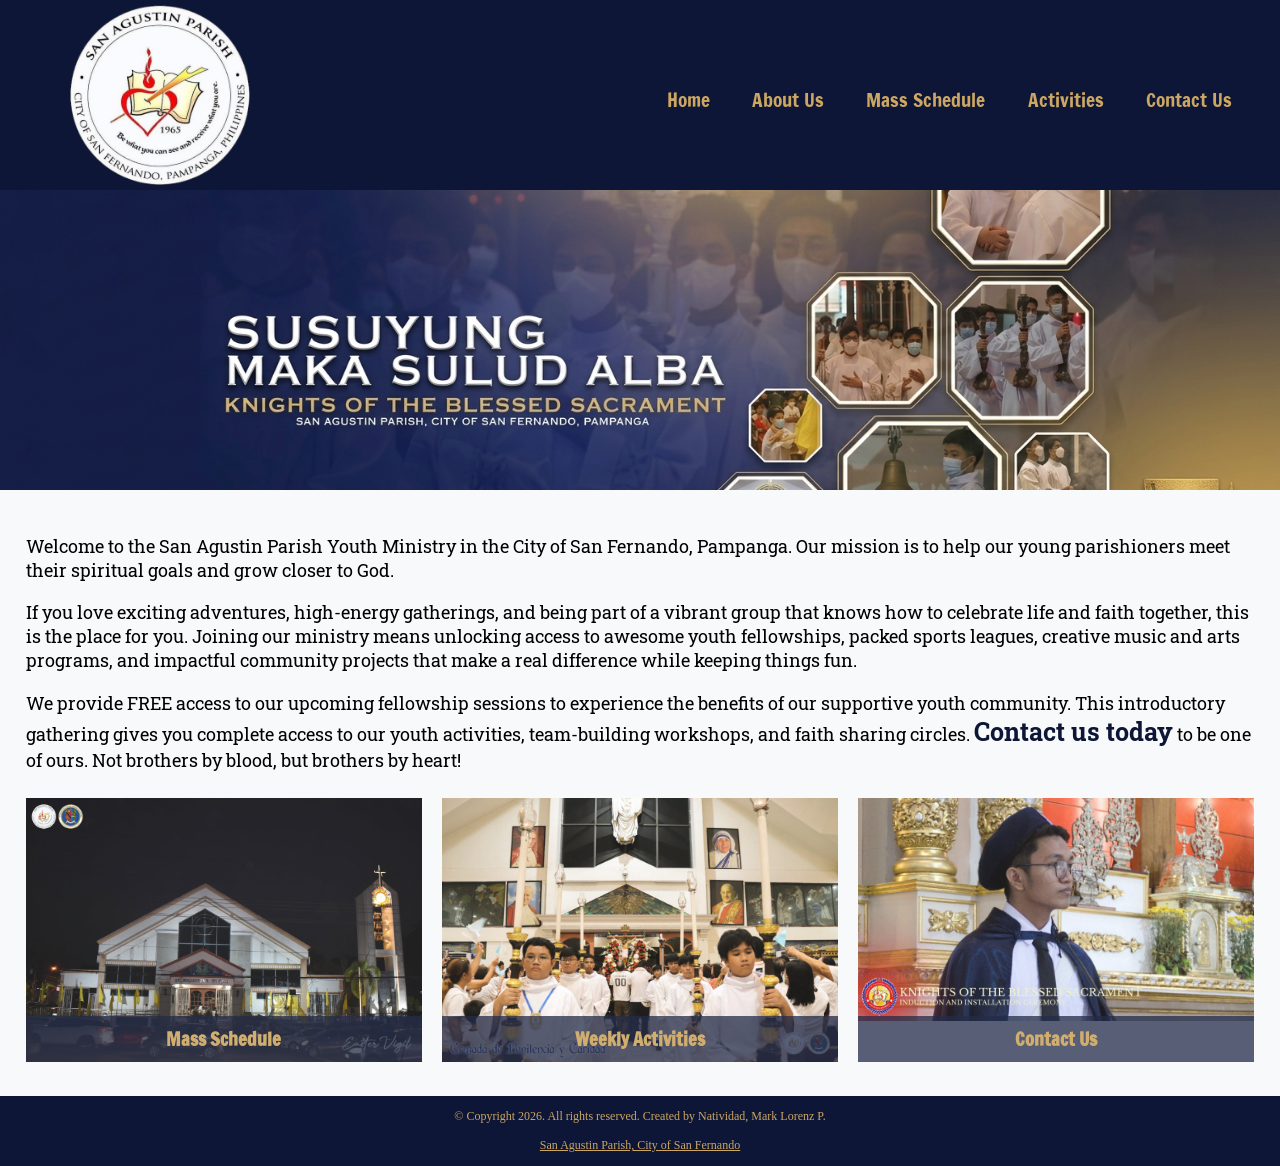
<file: index.html>
<!DOCTYPE html>
<html lang="en">
<head>
    <!--
        Full Name: Natividad, Mark Lorenz P.
        Section: WD-202
        Activity: Fitness Website (Own Version)
        Date: August 25, 2026
    -->
    <title>Knights of the Blessed Sacrament - San Agustin Regiment</title>
    <meta charset="utf-8">
    <meta name= "viewport" content="width=device-width, initial-scale=1.0"/>
    <link href="https://fonts.googleapis.com/css2?family=Francois+One&family=Roboto+Slab:wght@100..900&display=swap" rel="stylesheet">
    <link rel ="stylesheet" href="styles.css" type="text/css" />
</head>

<body>
    <div id = "container">
        <header>
            <a href = "index.html">
                <img src = "img/SAPlogo.png" alt = "Youth logo" />
            </a>
        </header>
        
        <nav>
            <ul>
                <li><a href = "index.html">Home</a> </li>
                <li><a href = "about.html">About Us</a> </li>
                <li><a href = "schedule.html">Mass Schedule</a></li>
                <li><a href = "activities.html">Activities</a></li> 
                <li><a href = "contact.html">Contact Us</a></li>
            </ul>
        </nav>

        <div id="hero" class="tablet-desktop">
            <img src="img/hero-image.png" alt="landscape church"/>
        </div>

        <main>
            <div class="mobile">
                <p>Welcome to the San Agustin Parish Youth Ministry in the City of San Fernando, Pampanga. Our mission is to help our young parishioners meet their spiritual goals and grow closer to God.</p>

                <h2>Want to be part of a Knights of the Blessed Sacrament?</h2>
                <p>Contact us today so you can be one of us!</p>
                <p class= "tel-link"><a href= "tel:045966-0977">(045) 966-0977</a></p>
                <h2>Ministry Hours</h2>
                <ul class="hours">
                    <li>Saturday: 8:00am - 11:00am(Meeting)</li>
                    <li>Saturday: Mass Schedule</li>
                    <li>Sunday: Mass Schedule</li>
                </ul>
                <h2>Visit us at:</h2>
                <p>2MX9+2FQ, MacArthur Hwy, San Fernando, Pampanga</p>
                <iframe src="https://www.google.com/maps/embed?pb=!1m18!1m12!1m3!1d3853.009527946302!2d120.66616404070314!3d15.047589266034953!2m3!1f0!2f0!3f0!3m2!1i1024!2i768!4f13.1!3m3!1m2!1s0x3396f71e5f4a9ceb%3A0x5288ed6552afcb68!2sSan%20Agustin%20Parish%20Church%20-%20City%20of%20San%20Fernando%2C%20Pampanga!5e0!3m2!1sen!2sph!4v1783678637666!5m2!1sen!2sph" width="600" height="450" allowfullscreen="" loading="lazy" referrerpolicy="strict-origin-when-cross-origin" class="map"></iframe>
            </div>

            
            <div class="tablet-desktop">
                <p>Welcome to the San Agustin Parish Youth Ministry in the City of San Fernando, Pampanga. Our mission is to help our young parishioners meet their spiritual goals and grow closer to God.</p>

                <p>If you love exciting adventures, high-energy gatherings, and being part of a vibrant group that knows how to celebrate life and faith together, this is the place for you. Joining our ministry means unlocking access to awesome youth fellowships, packed sports leagues, creative music and arts programs, and impactful community projects that make a real difference while keeping things fun.</p>

                <p>We provide FREE access to our upcoming fellowship sessions to experience the benefits of our supportive youth community. This introductory gathering gives you complete access to our youth activities, team-building workshops, and faith sharing circles. <span class="action">Contact us today</span> to be one of ours. Not brothers by blood, but brothers by heart!</p>

            </div>

            <div class="grid">
                <figure class="frame">
                    <a href="schedule.html"><img src="img/mass schedule.jpg" alt="Mass Schedule"></a>
                    <figcaption class="pic-text">Mass Schedule</figcaption>
                </figure>

                <figure class="frame">
                    <a href="activities.html"><img src="img/activities.jpg" alt="Weekly Activities"></a>
                    <figcaption class="pic-text">Weekly Activities</figcaption>
                </figure>

                <figure class="frame">
                    <a href="contact.html"><img src="img/mentor.png" alt="Join Us Today"></a>
                    <figcaption class="pic-text">Contact Us</figcaption>
                </figure>
            </div>
        </main>

        <footer>
            <p>&copy; Copyright 2026. All rights reserved. Created by Natividad, Mark Lorenz P.</p>
            <p><a href = "mailto:sanagustinparish2021csfp@gmail.com">San Agustin Parish, City of San Fernando</a></p>
        </footer>
    </div>
</body>

</html>
</file>
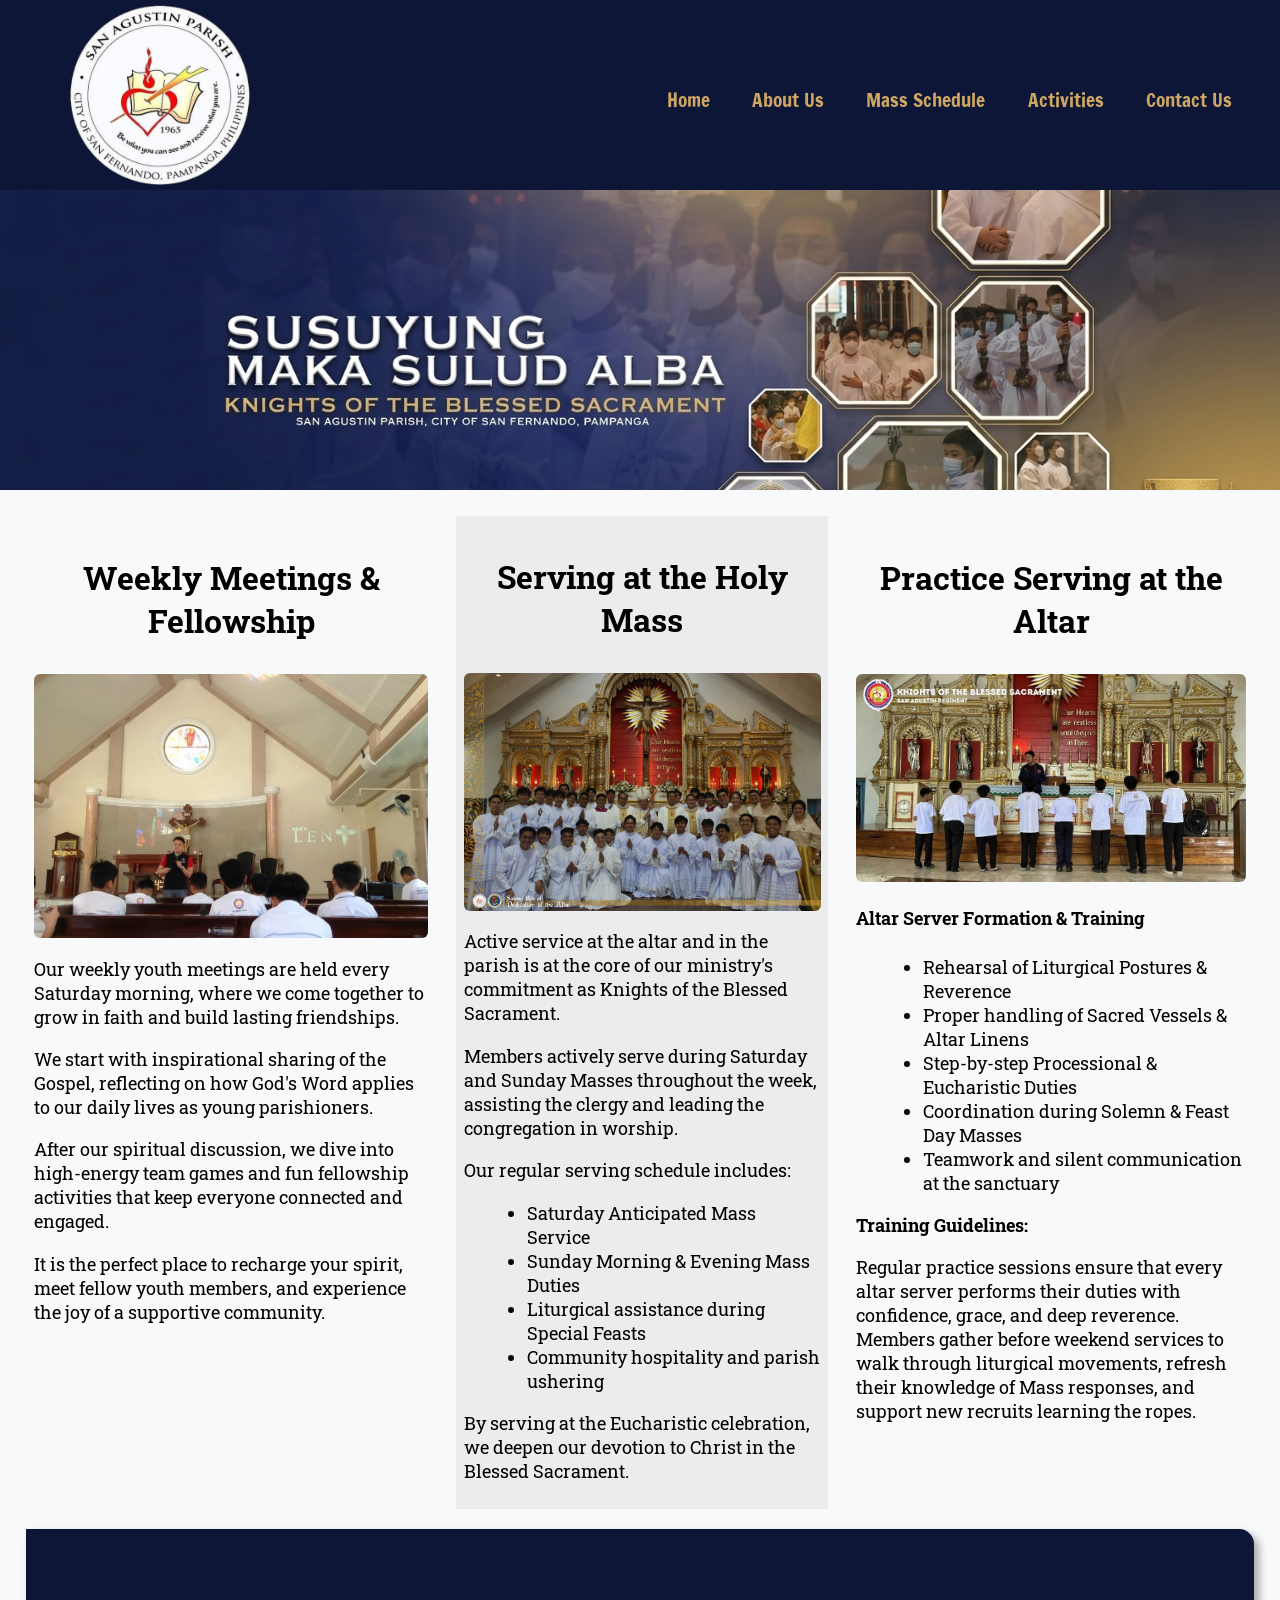
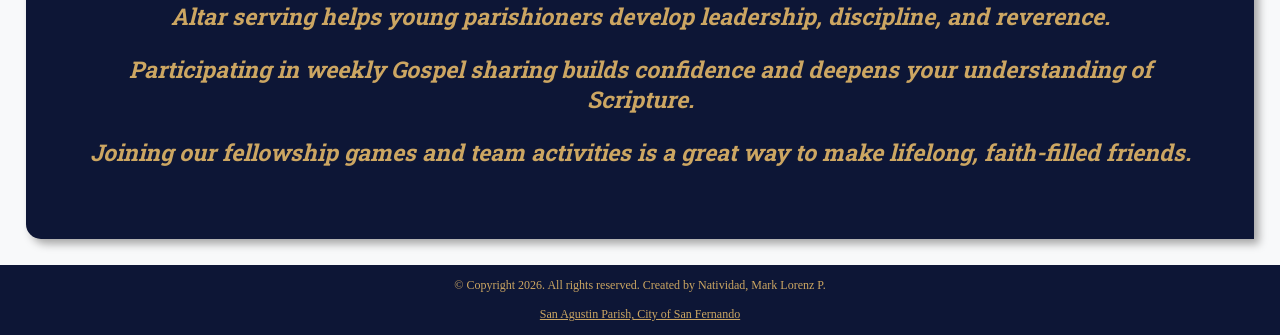
<file: activities.html>
<!DOCTYPE html>
<html lang="en">
<head>
    <!--
        Full Name: Natividad, Mark Lorenz P.
        Section: WD-202
        Activity: Fitness Website (Own Version)
        Date: August 25, 2026
    -->
    <title>Knights of the Blessed Sacrament - San Agustin Regiment</title>
    <meta charset="utf-8">
    <meta name="viewport" content="width=device-width, initial-scale=1.0">
    <link href="https://fonts.googleapis.com/css2?family=Francois+One&family=Roboto+Slab:wght@100..900&display=swap" rel="stylesheet">
    <link rel="stylesheet" href="styles.css" type="text/css">
</head>

<body>
    <div id="container">
        <header>
            <a href="index.html">
                <img src="img/SAPlogo.png" alt="Youth logo">
            </a>
        </header>

        <nav>
            <ul>
                <li><a href="index.html">Home</a></li>
                <li><a href="about.html">About Us</a></li>
                <li><a href="schedule.html">Mass Schedule</a></li>
                <li><a href="activities.html">Activities</a></li>
                <li><a href="contact.html">Contact Us</a></li>
            </ul>
        </nav>

        <div id="hero">
            <img src="img/hero-image.png" alt="landscape church">
        </div>

        <main class="grid">
            <article>
                <h3>Weekly Meetings & Fellowship</h3>
                <img src="img/Meeting.jpg" alt="Youth Fellowship and Games" class="round">
                <p>Our weekly youth meetings are held every Saturday morning, where we come together to grow in faith and build lasting friendships.</p>
                <p>We start with inspirational sharing of the Gospel, reflecting on how God's Word applies to our daily lives as young parishioners.</p>
                <p>After our spiritual discussion, we dive into high-energy team games and fun fellowship activities that keep everyone connected and engaged.</p>
                <p>It is the perfect place to recharge your spirit, meet fellow youth members, and experience the joy of a supportive community.</p>
            </article>

            <article>
                <h3>Serving at the Holy Mass</h3>
                <img src="img/Holy Mass.jpg" alt="Serving at Church" class="round">
                <p>Active service at the altar and in the parish is at the core of our ministry's commitment as Knights of the Blessed Sacrament.</p>
                <p>Members actively serve during Saturday and Sunday Masses throughout the week, assisting the clergy and leading the congregation in worship.</p>
                <p>Our regular serving schedule includes:</p>
                <ul>
                    <li>Saturday Anticipated Mass Service</li>
                    <li>Sunday Morning & Evening Mass Duties</li>
                    <li>Liturgical assistance during Special Feasts</li>
                    <li>Community hospitality and parish ushering</li>
                </ul>
                <p>By serving at the Eucharistic celebration, we deepen our devotion to Christ in the Blessed Sacrament.</p>
            </article>

            <article>
                <h3>Practice Serving at the Altar</h3>
                <img src="img/practice.jpg" alt="Practice serving at the altar" class="round">
                <h4>Altar Server Formation & Training</h4>
                <ul>
                    <li>Rehearsal of Liturgical Postures & Reverence</li>
                    <li>Proper handling of Sacred Vessels & Altar Linens</li>
                    <li>Step-by-step Processional & Eucharistic Duties</li>
                    <li>Coordination during Solemn & Feast Day Masses</li>
                    <li>Teamwork and silent communication at the sanctuary</li>
                </ul>
                <p><b>Training Guidelines:</b></p>
                <p>Regular practice sessions ensure that every altar server performs their duties with confidence, grace, and deep reverence. Members gather before weekend services to walk through liturgical movements, refresh their knowledge of Mass responses, and support new recruits learning the ropes.</p>
            </article>

            <aside class="tablet-desktop grid-item4">
                <p>Altar serving helps young parishioners develop leadership, discipline, and reverence.</p>
                <p>Participating in weekly Gospel sharing builds confidence and deepens your understanding of Scripture.</p>
                <p>Joining our fellowship games and team activities is a great way to make lifelong, faith-filled friends.</p>
            </aside>

        </main>


        <footer>
            <p>&copy; Copyright 2026. All rights reserved. Created by Natividad, Mark Lorenz P.</p>
            <p><a href="mailto:sanagustinparish2021csfp@gmail.com">San Agustin Parish, City of San Fernando</a></p>
        </footer>

    </div>

</body>
</html>
</file>
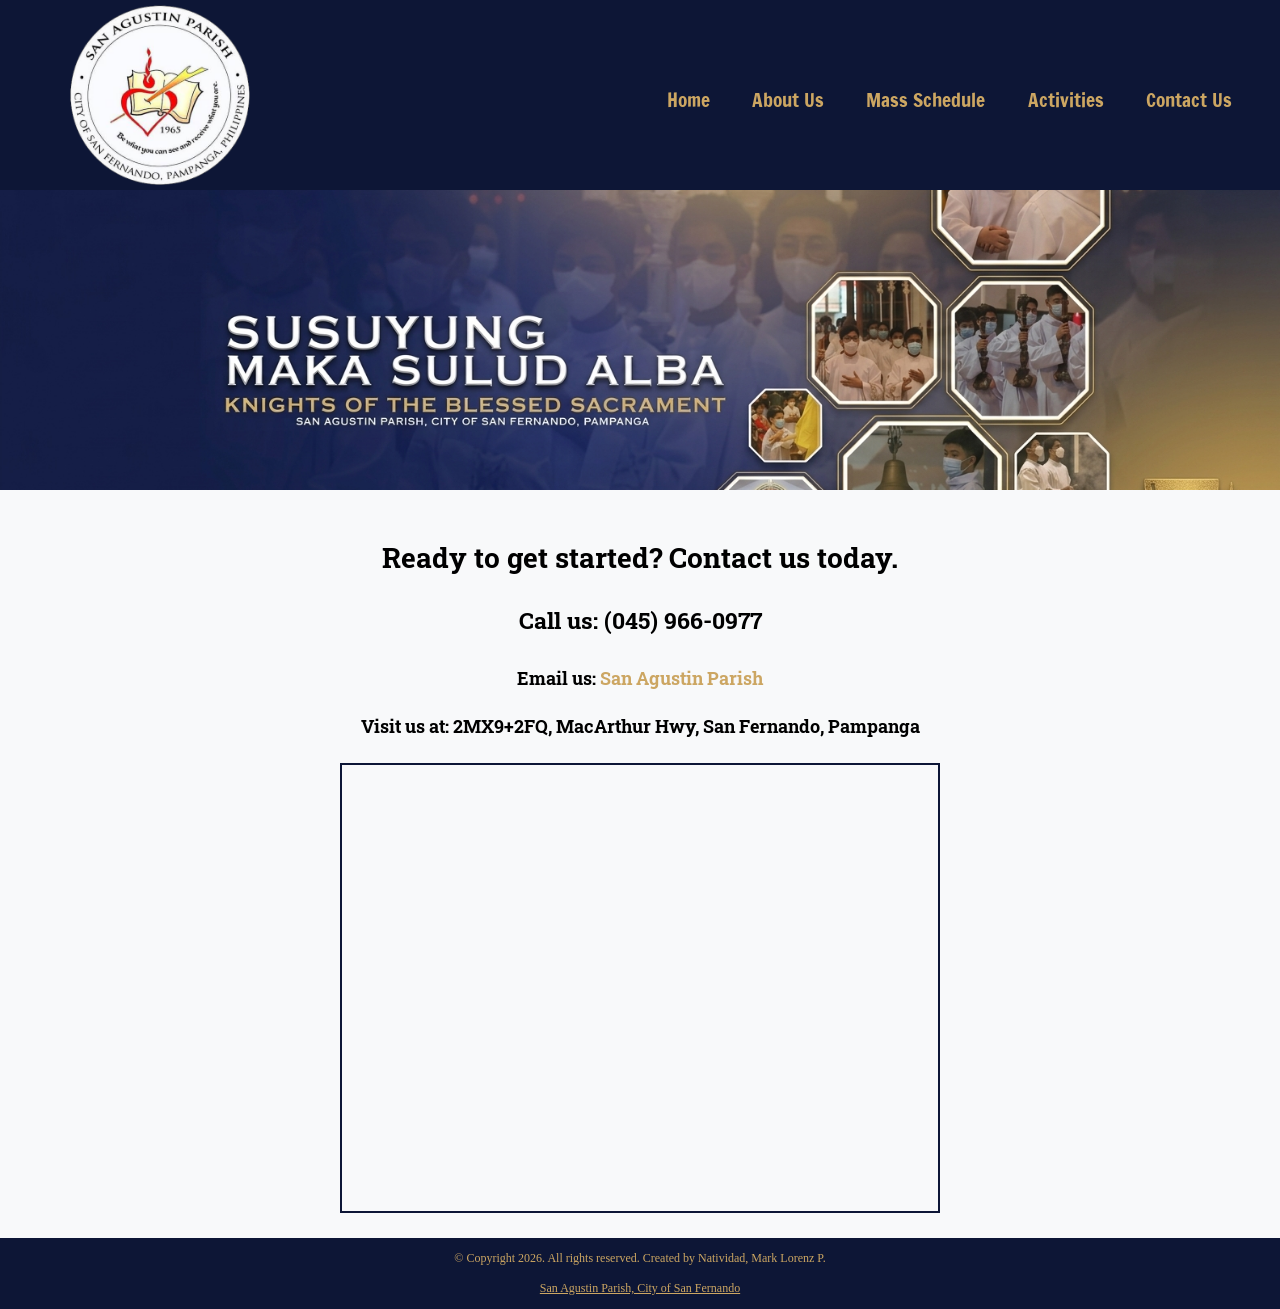
<file: contact.html>
<!DOCTYPE html>
<html lang="en">
<head>
    <!--
        Full Name: Natividad, Mark Lorenz P.
        Section: WD-202
        Activity: Fitness Website (Own Version)
        Date: August 25,2026
        -->
    <title>Knights of the Blessed Sacrament - San Agustin Regiment</title>
    <meta charset="utf-8">
    <meta name= "viewport" content="width=device-width, initial-scale=1.0"/>
    <link href="https://fonts.googleapis.com/css2?family=Francois+One&family=Roboto+Slab:wght@100..900&display=swap" rel="stylesheet">
    <link rel ="stylesheet" href="styles.css" type="text/css" />
</head>

<body>
    <div id = "container">
        <header>
            <a href = "index.html">
                <img src = "img/SAPlogo.png" alt = "Youth logo"/>
            </a>
        </header>
        
        <nav>
            <ul>
                <li><a href = "index.html">Home</a> </li>
                <li><a href = "about.html">About Us</a> </li>
                <li><a href = "schedule.html">Mass Schedule</a></li>
                <li><a href = "activities.html">Activities</a></li> 
                <li><a href = "contact.html">Contact Us</a></li>
            </ul>
        </nav>

        <div id="hero">
            <img src="img/hero-image.png" alt="landscape church"/>
        </div>

        <main>
            <div id = "contact">
                <h2>Ready to get started? Contact us today.</h2>
                <h4 class="mobile tel-link">Call us: <a href = "tel:045966-0977">(045) 966-0977</a></h4>

                <h4 class="tablet-desktop tel-num">Call us: (045) 966-0977</h4>

                <h4>Email us: <a href ="mailto:sanagustinparish2021csfp@gmail.com" class="contact-email-link">San Agustin Parish</a></h4>
                    
                <h4>Visit us at: 2MX9+2FQ, MacArthur Hwy, San Fernando, Pampanga</h4>
                <iframe src="https://www.google.com/maps/embed?pb=!1m18!1m12!1m3!1d3853.009527946302!2d120.66616404070314!3d15.047589266034953!2m3!1f0!2f0!3f0!3m2!1i1024!2i768!4f13.1!3m3!1m2!1s0x3396f71e5f4a9ceb%3A0x5288ed6552afcb68!2sSan%20Agustin%20Parish%20Church%20-%20City%20of%20San%20Fernando%2C%20Pampanga!5e0!3m2!1sen!2sph!4v1783678637666!5m2!1sen!2sph" width="600" height="450" allowfullscreen="" loading="lazy" referrerpolicy="strict-origin-when-cross-origin" class="map"></iframe>

            </div>
        </main>

        <footer>
            <p>&copy; Copyright 2026. All rights reserved. Created by Natividad, Mark Lorenz P.</p>
            <p><a href = "mailto:sanagustinparish2021csfp@gmail.com">San Agustin Parish, City of San Fernando</a></p>
        </footer>
    </div>
</body>

</html>
</file>
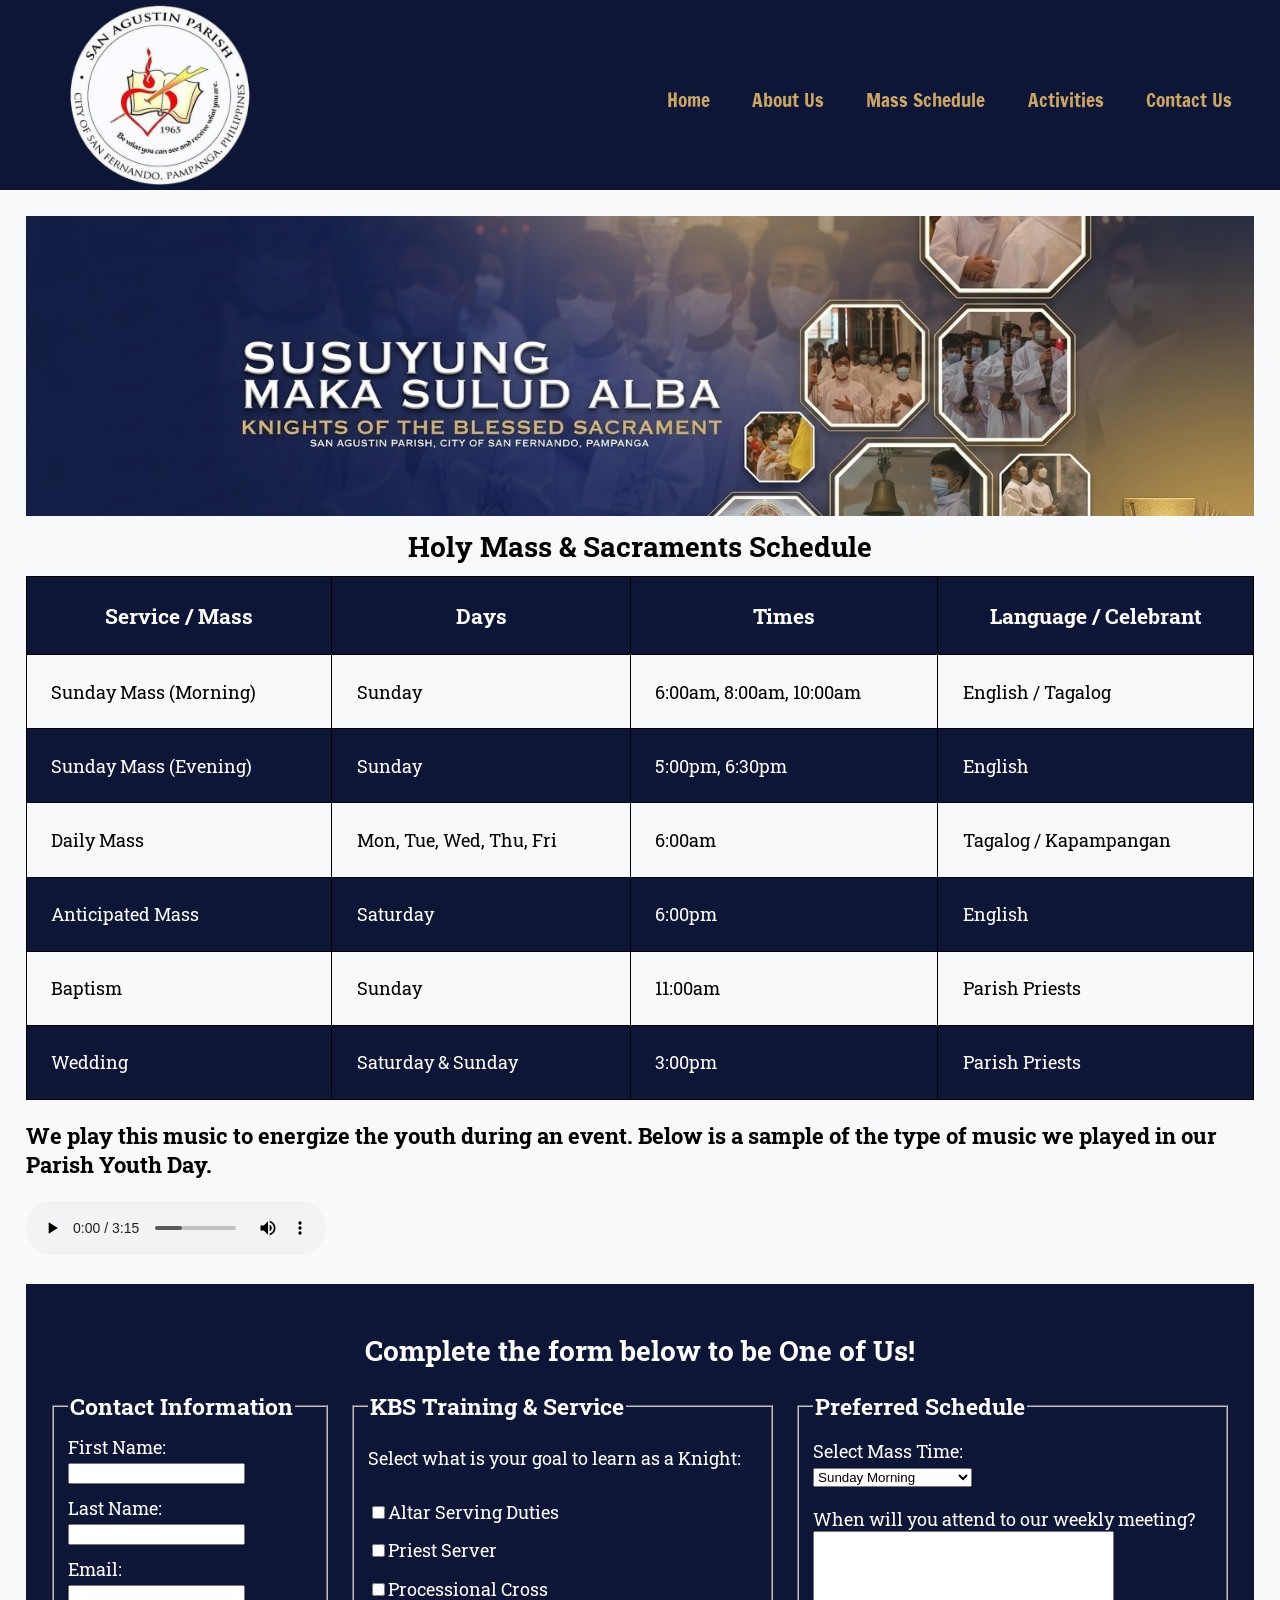
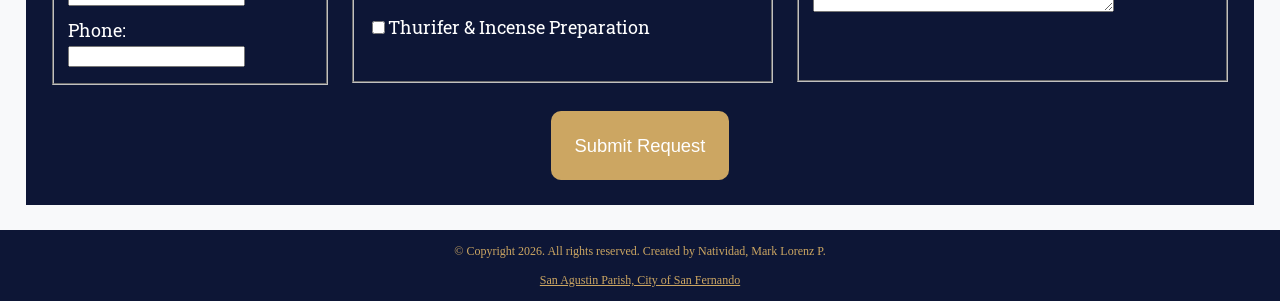
<file: schedule.html>
<!DOCTYPE html>
<html lang="en">
<head>
    <!--Full Name: Natividad, Mark Lorenz P.
        Section: WD-202
        Activity: Fitness Website (Own Version)
        Date: August 25,2026
        -->
    <title>Knights of the Blessed Sacrament - San Agustin Regiment</title>
    <meta charset="utf-8">
    <meta name= "viewport" content="width=device-width, initial-scale=1.0"/>
    <link href="https://fonts.googleapis.com/css2?family=Francois+One&family=Roboto+Slab:wght@100..900&display=swap" rel="stylesheet">
    <link rel ="stylesheet" href="styles.css" type="text/css" />
    <link rel="preconnect" href="https://fonts.googleapis.com">
	<link rel="preconnect" href="https://fonts.gstatic.com" crossorigin>
	<link href="https://fonts.googleapis.com/css2?family=Francois+One&family=Roboto+Slab&display=swap" rel="stylesheet">
	<link rel="shortcut icon" href="images/favicon.ico">
	<link rel="icon" type="image/png" sizes="32x32" href="images/favicon-32.png">
	<link rel="apple-touch-icon" sizes="180x180" href="images/apple-touch-icon.png">
	<link rel="icon" sizes="192x192" href="images/android-chrome-192.png">
</head>

<body>
    <div id = "container">
        <header>
            <a href = "index.html">
                <img src = "img/SAPlogo.png" alt = "Youth logo"/>
            </a>
        </header>

        <nav>
            <ul>
                <li><a href = "index.html">Home</a> </li>
                <li><a href = "about.html">About Us</a> </li>
                <li><a href = "schedule.html">Mass Schedule</a></li>
                <li><a href = "activities.html">Activities</a></li> 
                <li><a href = "contact.html">Contact Us</a></li>
            </ul>
        </nav>

        <main>
            <div id="hero" class="tablet-desktop">
                <img src="img/hero-image.png" alt="landscape church"/>
            </div>
			
			<div class="mobile">
				<h3>Holy Mass Schedule</h3>
				<p>Sunday Morning Mass: Sun 6:00am, 8:00am &amp; 10:00 am</p> 
				<p>Sunday Evening Mass: Sun 5:00pm &amp; 6:30pm</p> 
				<p>Weekdays Mass: Mon-Fri 6:00am</p>
				<p>Saturday Anticipated: Sat 6:00pm</p>
				<p>Baptism: Sunday 11:00am</p>
				<p>Wedding: Saturday &amp; Sunday 3:00pm</p>

			</div>
			
			<div class="tablet-desktop">
				<table>
					<caption>Holy Mass & Sacraments Schedule</caption>
					<tr>
						<th>Service / Mass</th>
						<th>Days</th>
						<th>Times</th>
						<th>Language / Celebrant</th>
					</tr>
					<tr>
						<td>Sunday Mass (Morning)</td>
						<td>Sunday</td>
						<td>6:00am, 8:00am, 10:00am</td>
						<td>English / Tagalog</td>
					</tr>
					<tr>
						<td>Sunday Mass (Evening)</td>
						<td>Sunday</td>
						<td>5:00pm, 6:30pm</td>
						<td>English</td>
					</tr>
					<tr>
						<td>Daily Mass</td>
						<td>Mon, Tue, Wed, Thu, Fri</td>
						<td>6:00am</td>
						<td>Tagalog / Kapampangan</td>
					</tr>
					<tr>
						<td>Anticipated Mass</td>
						<td>Saturday</td>
						<td>6:00pm</td>
						<td>English</td>
					</tr>
					<tr>
						<td>Baptism</td>
						<td>Sunday</td>
						<td>11:00am</td>
						<td>Parish Priests</td>
					</tr>

                    <tr>
						<td>Wedding</td>
						<td>Saturday &amp; Sunday</td>
						<td>3:00pm</td>
						<td>Parish Priests</td>
					</tr>
					
				</table>
			</div>
			
			<div id="music-sample">
				<h3>We play this music to energize the youth during an event. Below is a sample of the type of music we played in our Parish Youth Day.</h3>

				<audio controls>
					<source src="media/acym_audio.mp3" type="audio/mp3" />
					<source src="media/acym_audio.ogg" type="audio/ogg" />
					
					<p>Your browser does not support the audio element.</p>
				</audio>
			</div>
			
			<div id="form">
				<h2>Complete the form below to be One of Us!</h2>
				
				<form class="form-grid">
					<fieldset>
						<legend>Contact Information</legend>
						<label for="ffname">First Name:</label>
						<input type="text" id="ffname" name="ffname" required />
						
						<label for="lname">Last Name:</label>
	    					<input type="text" id="lname" name="lname" required />
						
						<label for="email">Email:</label>
						<input type="email" id="email" name="email" required />
						
						<label for="phone">Phone:</label>
						<input type="tel" id="phone" name="phone" required />
					</fieldset>
					
					<fieldset>
                        <legend>KBS Training & Service</legend>
                        <p>Select what is your goal to learn as a Knight:</p>
                        
                        <label for="altar-serving">
                            <input type="checkbox" name="learning" id="altar-serving" value="Altar Serving">Altar Serving Duties</label>
                        
                        <label for="Server">
                            <input type="checkbox" name="learning" id="Server" value="Server">Priest Server</label>
                        
                        <label for="processional">
                            <input type="checkbox" name="learning" id="processional" value="Processional Cross">Processional Cross</label>
                        
                        <label for="incense-incensation">
                            <input type="checkbox" name="learning" id="incense-incensation" value="Thurifer Duties">Thurifer & Incense Preparation</label>
                    </fieldset>
					
					<fieldset>
						<legend>Preferred Schedule</legend>
						<label for="reference">Select Mass Time:</label>
						<select name="reference" id="reference">
							<option value="sun_am">Sunday Morning</option>
							<option value="sun_pm">Sunday Evening</option>
							<option value="weekday">Weekday Mass</option>
							<option value="sat">Saturday Anticipated</option>
							<option value="other">Other / Special Service</option>
						</select>
						
						<label for="questions">When will you attend to our weekly meeting?</label>
						<textarea id="questions" name="questions" rows="5" cols="35"></textarea>
					</fieldset>
					
					<input type="submit" id="submit" value="Submit Request" class="btn" />
				</form>
			</div>

        </main>

        <footer>
            <p>&copy; Copyright 2026. All rights reserved. Created by Natividad, Mark Lorenz P.</p>
            <p><a href = "mailto:sanagustinparish2021csfp@gmail.com">San Agustin Parish, City of San Fernando</a></p>
        </footer>
    </div>
</body>

</html>
</file>
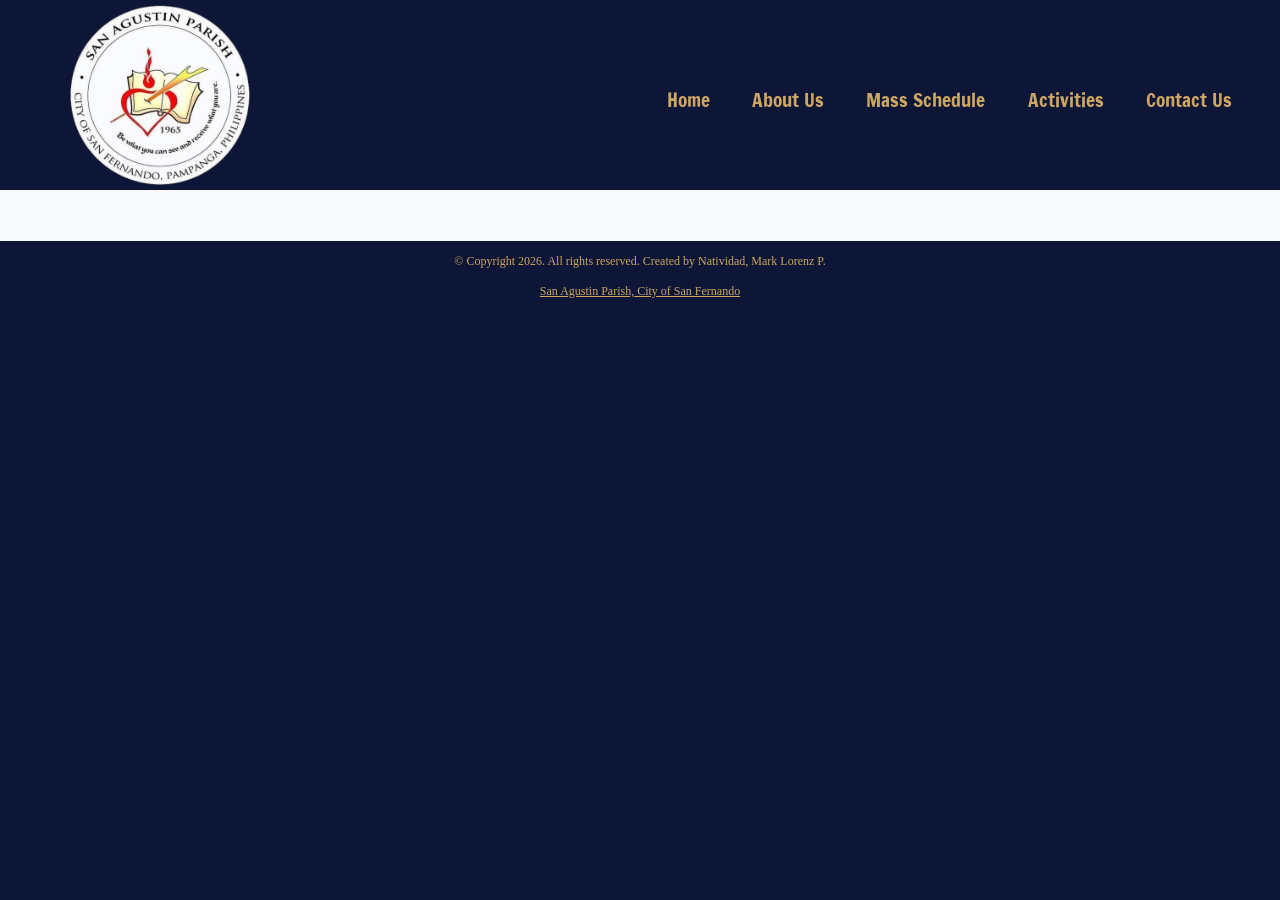
<file: template.html>
<!DOCTYPE html>
<html lang="en">
<head>
    <!--Full Name: Natividad, Mark Lorenz P.
        Section: WD-202
        Activity: Fitness Website (Own Version)
        Date: August 25,2026
        -->
    <title>Knights of the Blessed Sacrament - San Agustin Regiment</title>
    <meta charset="utf-8">
    <meta name= "viewport" content="width=device-width, initial-scale=1.0"/>
    <link href="https://fonts.googleapis.com/css2?family=Francois+One&family=Roboto+Slab:wght@100..900&display=swap" rel="stylesheet">
    <link rel ="stylesheet" href="styles.css" type="text/css" />
</head>

<body>
    <div id = "container">
        <header>
            <a href = "index.html">
                <img src = "img/SAPlogo.png" alt = "Youth logo"/>
            </a>
        </header>

        <nav>
            <ul>
                <li><a href = "index.html">Home</a> </li>
                <li><a href = "about.html">About Us</a> </li>
                <li><a href = "schedule.html">Mass Schedule</a></li>
                <li><a href = "activities.html">Activities</a></li> 
                <li><a href = "contact.html">Contact Us</a></li>
            </ul>
        </nav>

        <main>

        </main>

        <footer>
            <p>&copy; Copyright 2026. All rights reserved. Created by Natividad, Mark Lorenz P.</p>
            <p><a href = "mailto:sanagustinparish2021csfp@gmail.com">San Agustin Parish, City of San Fernando</a></p>
        </footer>
    </div>
</body>

</html>
</file>
<file: styles.css>
/* CSS styles for Forward Fitness (own version) */

/* 
   Author: Natividad, Mark Lorenz P.
   Section: WD-202
   Date: August 25, 2026
*/

/* CSS Reset */
body, header, nav, main, footer, h1, div, img, ul, figure, figcaption, section, article, aside, audio, video{
    margin: 0;
    padding: 0;
    border: 0;
}

/* CSS styles for body and images */
body{
    background-color: #0D1636;
}

img, video{
    max-width: 100%;
    display: block;
}

video{
    margin: 0 auto 4%;
}

/* Style rule for box sizing applies to all elements */
*{
    box-sizing: border-box;
}

/* ========================================================================== */
/* STYLE RULES FOR MOBILE VIEWPORT */

/* CSS styles for header */
header{
    position: relative;
    background-color: #0D1636;
    height: 190px;
}

header img{
    margin: 0 auto;
    max-height: 100%;
    width: auto;
}

/* CSS styles for navigation area */
nav{
    padding: 1%;
    margin-bottom: 1%;
}

nav ul{
    list-style-type: none;
    text-align: center;
    padding-left: 0;
}

nav li{
    font-size: 1.5em;
    font-family: 'Francois One', sans-serif;
    border-top: 1px solid #CCA662;
}

nav li:first-child{
    border-top: none;
}

nav li a{
    display: block;
    color: #CCA662;
    padding: 0.5em;
    text-decoration: none;
}

/* ========================================================================== */
/* Show mobile class, hide tablet-desktop class */
.mobile{
    display: block;
}

.tablet-desktop{
    display: none;
}

/* CSS styles for the main section */
main{
    clear: left;
    background-color: #F8F9FA;
    padding: 2%;
    font-size: 1.15em;
    font-family: 'Roboto Slab', serif;
}


.mobile h3{
    text-shadow: 5px 5px 5px #cccccc;
}

article{
    padding: 2%;
}

article h2, article h3{
    text-align: center;
}

article img{
    margin: 0 auto;
}

article ul{
    margin-left: 10%;
}

article:nth-of-type(2){
    background-color: rgba(204, 204, 204, 0.3);
}

.tel-link{
    background-color: #0D1636;
    padding: 2%;
    margin: 0 auto;
    width: 80%;
    text-align: center;
    border-radius: 5px;
    color: #CCA662;
}

.hours{
    display: table;
    margin: 0 auto;
    text-align: left;
    padding-left: 0;
}

.tel-link a{
    color: #CCA662;
    text-decoration: none;
    font-size: 1.5em;
    display: block;
}

main ul{
    padding-left: 1.5em;
}

section{
    font-size: 1.25em;
    font-weight: bold;
    text-shadow: 2px 2px 4px #cccccc;
}

#Faith, #Fellowship, #Mentorship{
    margin: 0 2%;
}

.round{
    border-radius: 6px;
}

#contact{
    text-align: center;
}

#contact .contact-email-link{
    color: #CCA662;
    text-decoration: none;
}

.action{
    font-size: 1.35em;
    color: #0D1636;
    font-weight: bold;
}

.frame{
    position: relative;
    max-width: 450px;
    margin: 2% auto;
}

.pic-text{
    position: absolute;
    bottom: 0;
    background: rgba(13, 22, 54, 0.75);
    color: #CCA662;
    width: 100%;
    text-align: center;
    font-family: 'Francois One', sans-serif;
    font-size: 1.5em;
    font-weight: bold;
    padding: 5px 0;
}

.external-link{
    color: #0D1636;
    font-weight: bold;
    text-decoration: none;
}

.map{
    border: 2px solid #0D1636;
    width: 95%;
    max-width: 100%;
    height: 500px;
    display: block;
    margin: 0 auto;
}

#form{
    margin-top: 2%;
    background-color: #0D1636;
    padding: 2%;
    color: white;
}

#form h2{
    text-align: center;
    color: white;
}

/* I added this for my custom hero image to be fit*/
#hero img, .hero-image img{
    width: 100%;
    height: 300px;
    display: block;
    object-fit: cover;
}

/* CSS styles for form elements */
fieldset, input, select, textarea{
    margin-bottom: 2%;
}

fieldset legend{
    font-weight: bold;
    font-size: 1.25em;
    color: white;
}

label{
    display: block;
    padding-top: 3%;
    color: white;
}

form #submit{
    margin: 0 auto;
    border: none;
    display: block;
    padding: 2%;
    background-color: #CCA662;
    font-size: 1em;
    border-radius: 10px;
    color: white;
}

/* CSS styles for the footer */
footer p{
    font-size: 0.75em;
    text-align: center;
    color: #CCA662;
    padding: 0.1em;
}

footer p a{
    color: #CCA662;
}

/* ========================================================================== */

/* MEDIA QUERY FOR TABLET VIEWPORT */
/* Tablet Viewport: Show tablet-desktop class, hide mobile class */
@media screen and (min-width: 630px), print{
    .tablet-desktop{
        display: block;
    }

    .mobile{
        display: none;
    }

    /* Tablet Viewport: Style rule for header */
    header{
        position: static;
        padding-bottom: 2%;
    }

    /* Tablet Viewport: Style rules for nav area */
    nav li{
        border-top: none;
        display: inline-block;
        border-right: 1px solid #F8F9FA;
        font-size: 1.2em;
    }

    nav li:last-child{
        border-right: none;
    }

    nav li a{
        padding: 0.1em 0.4em;
    }

    nav li a:hover{
        color: #0D1636;
        background-color: #CCA662;
        border-radius: 4px;
    }

    /* Tablet Viewport: Style rules for main content area */
    main ul{
        margin: 0 0 4% 10%;
    }

    main h1{
        font-size: 1.8em;
    }

    .grid{
        display: grid;
        grid-template-columns: auto auto auto;
        grid-gap: 20px;
    }

    .pic-text{
        font-size: 1em;
        padding: 10px;
    }

    aside{
        text-align: center;
        font-size: 1.25em;
        font-style: italic;
        font-weight: bold;
        padding: 4%;
        background-color: #0D1636;
        color: #CCA662;
        box-shadow: 5px 5px 8px #a6a6a6;
        text-shadow: none;
        border-radius: 0 15px;
    }

    .grid-item4{
        grid-column: 1 / span 3;
    }

    .frame{
        opacity: 0.9;
    }

    .frame:hover{
        opacity: 1;
        box-shadow: 8px 8px 10px #0D1636;
    }

    #Practices{
        clear: left;
        border-top: 1px solid #0D1636;
        background-color: #EAEFEF; /* Fallback for browsers without gradient support */
        background: linear-gradient(to right, #EAEFEF, #D5DFDF);
        border-bottom: 1px solid #0D1636;
        padding: 1% 2%;
    }

    #Practices dt{
        font-weight: bold;
    }

    #Practices dd{
        padding: 0.5% 1% 2% 0;
    }

    .tel-num{
        font-size: 1.25em;
    }

    .map{
        width: 600px;
        max-width: 100%;
        height: 450px;
    }

    /*Tablet Viewport: Style rules for table*/
    table{
        border: 1px solid #000;
        border-collapse: collapse;
        margin: 0 auto;
        width: 100%;
    }

    caption{
        font-size: 1.5em;
        font-weight: bold;
        padding: 1%;
    }

    th, td{
        border: 1px solid #000;
        padding: 2%;
    }

    th{
        background-color: #0D1636;
        color: #fff;
        font-size: 1.15em;
    }

    tr:nth-child(odd){
        background-color: #0D1636;
        color: white;
    }

    /*Tablet Viewport: Style rules for form element*/
    form{
        width: 70%;
        margin: 0 auto;
    }

    /*Tablet Viewport: Style rules for main content*/
    main{
        clear: left;
    }

    main h1{
        font-size: 1.8em;
    }

    article h3{
        font-size: 1.75em;
    }
}

/* ========================================================================== */

/* MEDIA QUERY FOR DESKTOP VIEWPORT */
@media screen and (min-width: 1015px){
    /* Desktop Viewport: Style rule for header */
    header{
        width: 25%;
        float: left;
        padding-bottom: 0;
    }

    /* Desktop Viewport: Style rules for nav area */
    nav{
        float: right;
        width: 70%;
        margin: 4em 1em 0 0;
    }

    nav ul{
        text-align: right;
    }

    nav li{
        border: none;
    }

    nav li a{
        padding: 0.5em 1em;
    }

    nav li a:hover{
        color: #0D1636;
        background-color: #CCA662;
    }

    /* Desktop Viewport: Style rules for main content */
    main{
        clear: left;
    }


    #Faith, #Fellowship, #Mentorship{
        width: 29%;
        float: left;
        margin: 0 2%;
    }

    #Practices{
        clear: left;
    }

/* Desktop Viewport: Style rules for form element */
    form{
        width: auto;
    }

    .form-grid{
        display: grid;
        grid-template-columns: auto auto auto;
        grid-gap: 20px;
    }

    .btn{
        grid-column: 1 / span 3;
    }
}

/* ========================================================================== */

/* MEDIA QUERY FOR LARGE DESKTOP VIEWPORT */
@media screen and (min-width: 1920px){
    #container{
        width: 1920px;
        margin: 0 auto;
    }

    table{
        width: 80%;
    }
}

/* ========================================================================== */

/* MEDIA QUERY FOR PRINT */
@media print{
    body{
        background-color: #ffffff;
        color: #000000;
    }
}
</file>
